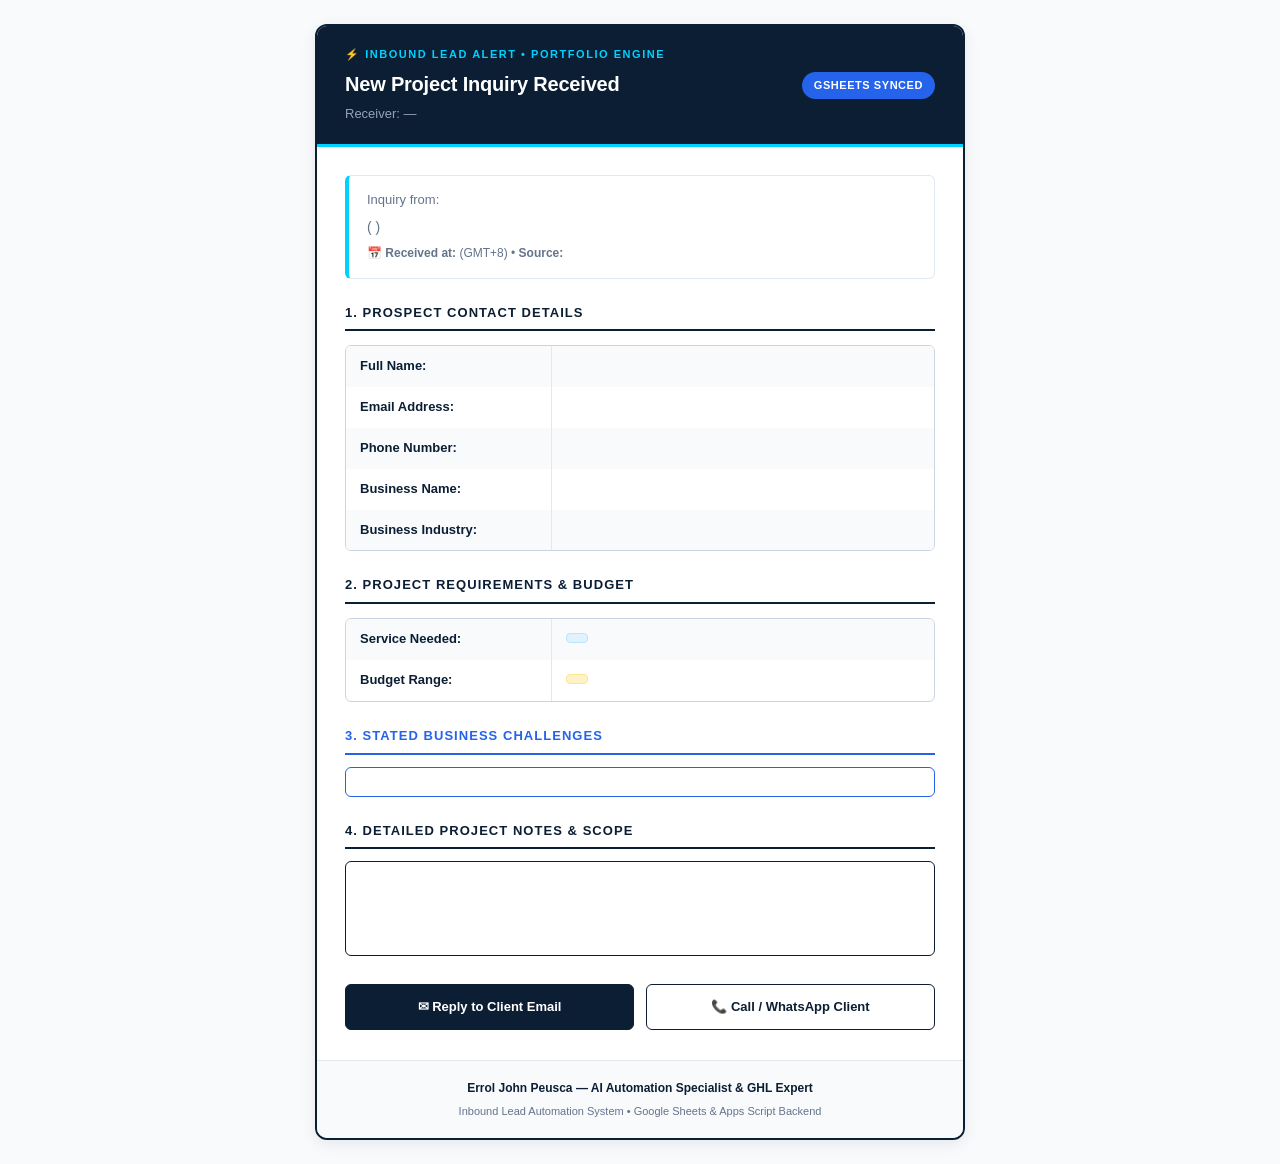
<file: Appscript/ReceivedEmailErrol.html>
<!DOCTYPE html>
<html lang="en">

<head>
  <meta charset="UTF-8">
  <meta name="viewport" content="width=device-width, initial-scale=1.0">
  <title>New Project Inquiry — Errol John Peusca Portfolio</title>
</head>

<body
  style="margin: 0; padding: 24px 12px; background-color: #f8fafc; font-family: -apple-system, BlinkMacSystemFont, 'Segoe UI', Roboto, Helvetica, Arial, sans-serif; color: #1e293b; line-height: 1.6;">

  <!-- MAIN CONTAINER (PLAIN WHITE BACKGROUND WITH DARK BLUE BORDERS) -->
  <table role="presentation" width="100%" cellpadding="0" cellspacing="0" border="0"
    style="max-width: 650px; margin: 0 auto; background-color: #ffffff; border: 2px solid #0b1e33; border-radius: 12px; overflow: hidden; box-shadow: 0 4px 16px rgba(11, 30, 51, 0.08);">

    <!-- TOP ACCENT BAR (DARK BLUE WITH CYAN & BRONZE ACCENTS) -->
    <tr>
      <td style="background-color: #0b1e33; padding: 20px 28px; border-bottom: 3px solid #00d2ff;">
        <table role="presentation" width="100%" cellpadding="0" cellspacing="0" border="0">
          <tr>
            <td>
              <div
                style="font-size: 11px; font-weight: 800; letter-spacing: 0.14em; text-transform: uppercase; color: #00d2ff; margin-bottom: 4px;">
                ⚡ INBOUND LEAD ALERT • PORTFOLIO ENGINE
              </div>
              <h1 style="margin: 0; font-size: 20px; font-weight: 800; color: #ffffff; letter-spacing: -0.01em;">
                New Project Inquiry Received
              </h1>
              <div style="font-size: 13px; color: #94a3b8; margin-top: 4px;">
                Receiver: <strong style="color: #ffffff;">
                  <?= errolName ?>
                </strong> —
                <?= errolRole ?>
              </div>
            </td>
            <td align="right" valign="middle">
              <span
                style="display: inline-block; background-color: #2563eb; color: #ffffff; font-size: 11px; font-weight: 700; padding: 5px 12px; border-radius: 20px; text-transform: uppercase; letter-spacing: 0.05em;">
                GSheets Synced
              </span>
            </td>
          </tr>
        </table>
      </td>
    </tr>

    <!-- MAIN BODY CONTENT -->
    <tr>
      <td style="padding: 28px 28px 20px;">

        <!-- PROSPECT SNAPSHOT BANNER -->
        <table role="presentation" width="100%" cellpadding="0" cellspacing="0" border="0"
          style="background-color: #ffffff; border-left: 4px solid #00d2ff; border-top: 1px solid #e2e8f0; border-right: 1px solid #e2e8f0; border-bottom: 1px solid #e2e8f0; border-radius: 6px; padding: 14px 18px; margin-bottom: 24px;">
          <tr>
            <td>
              <div style="font-size: 13px; color: #64748b;">Inquiry from:</div>
              <div style="font-size: 17px; font-weight: 800; color: #0b1e33; margin-top: 2px;">
                <?= name ?> <span style="font-weight: 500; font-size: 14px; color: #64748b;">(
                  <?= businessName ?>)
                </span>
              </div>
              <div style="font-size: 12px; color: #64748b; margin-top: 4px;">
                📅 <strong>Received at:</strong>
                <?= timestamp ?> (GMT+8) • <strong>Source:</strong>
                <?= source ?>
              </div>
            </td>
          </tr>
        </table>

        <!-- SECTION 1: PROSPECT CONTACT DETAILS -->
        <div
          style="font-size: 13px; font-weight: 800; text-transform: uppercase; letter-spacing: 0.08em; color: #0b1e33; border-bottom: 2px solid #0b1e33; padding-bottom: 6px; margin-bottom: 14px;">
          1. Prospect Contact Details
        </div>

        <table role="presentation" width="100%" cellpadding="0" cellspacing="0" border="0"
          style="margin-bottom: 24px; border: 1px solid #cbd5e1; border-radius: 6px; overflow: hidden;">
          <tr style="background-color: #f8fafc; border-bottom: 1px solid #e2e8f0;">
            <td width="35%"
              style="padding: 10px 14px; font-size: 13px; font-weight: 700; color: #0b1e33; border-right: 1px solid #e2e8f0;">
              Full Name:
            </td>
            <td width="65%" style="padding: 10px 14px; font-size: 13px; color: #1e293b; font-weight: 600;">
              <?= name ?>
            </td>
          </tr>
          <tr style="border-bottom: 1px solid #e2e8f0;">
            <td
              style="padding: 10px 14px; font-size: 13px; font-weight: 700; color: #0b1e33; border-right: 1px solid #e2e8f0;">
              Email Address:
            </td>
            <td style="padding: 10px 14px; font-size: 13px; color: #0284c7; font-weight: 600;">
              <a href="mailto:<?= email ?>" style="color: #0284c7; text-decoration: underline;">
                <?= email ?>
              </a>
            </td>
          </tr>
          <tr style="background-color: #f8fafc; border-bottom: 1px solid #e2e8f0;">
            <td
              style="padding: 10px 14px; font-size: 13px; font-weight: 700; color: #0b1e33; border-right: 1px solid #e2e8f0;">
              Phone Number:
            </td>
            <td style="padding: 10px 14px; font-size: 13px; color: #1e293b;">
              <a href="tel:<?= phone ?>" style="color: #1e293b; text-decoration: none; font-weight: 600;">
                <?= phone ?>
              </a>
            </td>
          </tr>
          <tr style="border-bottom: 1px solid #e2e8f0;">
            <td
              style="padding: 10px 14px; font-size: 13px; font-weight: 700; color: #0b1e33; border-right: 1px solid #e2e8f0;">
              Business Name:
            </td>
            <td style="padding: 10px 14px; font-size: 13px; color: #0b1e33; font-weight: 700;">
              <?= businessName ?>
            </td>
          </tr>
          <tr style="background-color: #f8fafc;">
            <td
              style="padding: 10px 14px; font-size: 13px; font-weight: 700; color: #0b1e33; border-right: 1px solid #e2e8f0;">
              Business Industry:
            </td>
            <td style="padding: 10px 14px; font-size: 13px; color: #1e293b;">
              <?= businessIndustry ?>
            </td>
          </tr>
        </table>

        <!-- SECTION 2: SERVICE & BUDGET REQUIREMENTS -->
        <div
          style="font-size: 13px; font-weight: 800; text-transform: uppercase; letter-spacing: 0.08em; color: #0b1e33; border-bottom: 2px solid #0b1e33; padding-bottom: 6px; margin-bottom: 14px;">
          2. Project Requirements & Budget
        </div>

        <table role="presentation" width="100%" cellpadding="0" cellspacing="0" border="0"
          style="margin-bottom: 24px; border: 1px solid #cbd5e1; border-radius: 6px; overflow: hidden;">
          <tr style="background-color: #f8fafc; border-bottom: 1px solid #e2e8f0;">
            <td width="35%"
              style="padding: 10px 14px; font-size: 13px; font-weight: 700; color: #0b1e33; border-right: 1px solid #e2e8f0;">
              Service Needed:
            </td>
            <td width="65%" style="padding: 10px 14px; font-size: 13px; color: #0b1e33; font-weight: 700;">
              <span
                style="display: inline-block; background-color: #e0f2fe; color: #0369a1; padding: 4px 10px; border-radius: 4px; border: 1px solid #bae6fd;">
                <?= serviceNeeded ?>
              </span>
            </td>
          </tr>
          <tr>
            <td
              style="padding: 10px 14px; font-size: 13px; font-weight: 700; color: #0b1e33; border-right: 1px solid #e2e8f0;">
              Budget Range:
            </td>
            <td style="padding: 10px 14px; font-size: 13px; color: #0b1e33; font-weight: 700;">
              <span
                style="display: inline-block; background-color: #fef3c7; color: #92400e; padding: 4px 10px; border-radius: 4px; border: 1px solid #fde68a;">
                <?= budget ?>
              </span>
            </td>
          </tr>
        </table>

        <!-- SECTION 3: STATED BUSINESS CHALLENGES -->
        <div
          style="font-size: 13px; font-weight: 800; text-transform: uppercase; letter-spacing: 0.08em; color: #2563eb; border-bottom: 2px solid #2563eb; padding-bottom: 6px; margin-bottom: 12px;">
          3. Stated Business Challenges
        </div>

        <div
          style="background-color: #ffffff; border: 1.5px solid #2563eb; border-radius: 6px; padding: 14px 18px; margin-bottom: 24px; font-size: 13px; color: #1e293b; line-height: 1.6;">
          <?= challenges ?>
        </div>

        <!-- SECTION 4: PROJECT DETAILS / SCOPE -->
        <div
          style="font-size: 13px; font-weight: 800; text-transform: uppercase; letter-spacing: 0.08em; color: #0b1e33; border-bottom: 2px solid #0b1e33; padding-bottom: 6px; margin-bottom: 12px;">
          4. Detailed Project Notes & Scope
        </div>

        <div
          style="background-color: #ffffff; border: 1.5px solid #0b1e33; border-radius: 6px; padding: 14px 18px; margin-bottom: 28px; font-size: 13px; color: #1e293b; line-height: 1.65; white-space: pre-wrap;">
          <?= message ?>
        </div>

        <!-- QUICK ACTION CTAs -->
        <table role="presentation" width="100%" cellpadding="0" cellspacing="0" border="0" style="margin-bottom: 10px;">
          <tr>
            <td width="50%" align="left" style="padding-right: 6px;">
              <a href="mailto:<?= email ?>?subject=Re:%20Discovery%20Call%20—%20<?= encodeURIComponent(businessName) ?>%20x%20Errol%20John%20Peusca"
                style="display: block; text-align: center; background-color: #0b1e33; color: #ffffff; text-decoration: none; font-size: 13px; font-weight: 700; padding: 12px 16px; border-radius: 6px; border: 1px solid #0b1e33;">
                ✉ Reply to Client Email
              </a>
            </td>
            <td width="50%" align="right" style="padding-left: 6px;">
              <a href="tel:<?= phone ?>"
                style="display: block; text-align: center; background-color: #ffffff; color: #0b1e33; text-decoration: none; font-size: 13px; font-weight: 700; padding: 12px 16px; border-radius: 6px; border: 1.5px solid #0b1e33;">
                📞 Call / WhatsApp Client
              </a>
            </td>
          </tr>
        </table>

      </td>
    </tr>

    <!-- FOOTER SECTION (DARK BLUE ACCENT) -->
    <tr>
      <td style="background-color: #f8fafc; border-top: 1px solid #e2e8f0; padding: 18px 28px; text-align: center;">
        <div style="font-size: 12px; font-weight: 700; color: #0b1e33;">
          Errol John Peusca — AI Automation Specialist & GHL Expert
        </div>
        <div style="font-size: 11px; color: #64748b; margin-top: 4px;">
          Inbound Lead Automation System • Google Sheets &amp; Apps Script Backend
        </div>
      </td>
    </tr>

  </table>

</body>

</html>
</file>
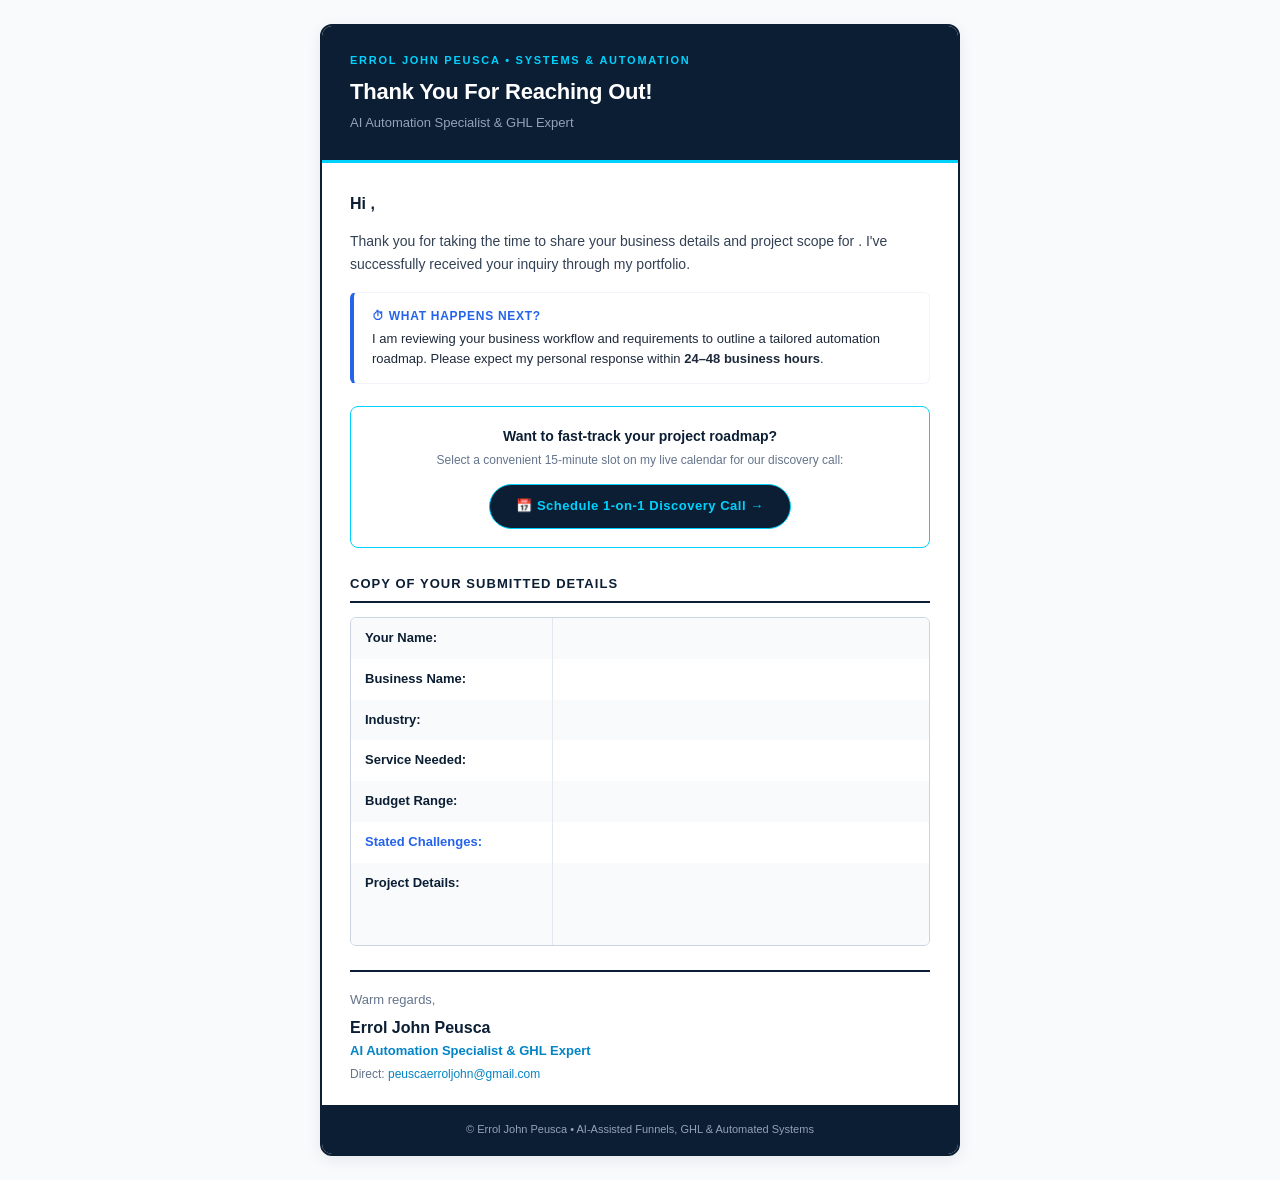
<file: Appscript/SendEmailLead.html>
<!DOCTYPE html>
<html lang="en">

<head>
    <meta charset="UTF-8">
    <meta name="viewport" content="width=device-width, initial-scale=1.0">
    <title>Inquiry Confirmation — Errol John Peusca</title>
</head>

<body
    style="margin: 0; padding: 24px 12px; background-color: #f8fafc; font-family: -apple-system, BlinkMacSystemFont, 'Segoe UI', Roboto, Helvetica, Arial, sans-serif; color: #1e293b; line-height: 1.6;">

    <!-- MAIN CONTAINER (PLAIN WHITE BACKGROUND WITH DARK BLUE BORDERS) -->
    <table role="presentation" width="100%" cellpadding="0" cellspacing="0" border="0"
        style="max-width: 640px; margin: 0 auto; background-color: #ffffff; border: 2px solid #0b1e33; border-radius: 12px; overflow: hidden; box-shadow: 0 4px 16px rgba(11, 30, 51, 0.08);">

        <!-- HEADER BRAND BANNER (DARK BLUE WITH CYAN ACCENT) -->
        <tr>
            <td style="background-color: #0b1e33; padding: 26px 28px; border-bottom: 3px solid #00d2ff;">
                <div
                    style="font-size: 11px; font-weight: 800; letter-spacing: 0.16em; text-transform: uppercase; color: #00d2ff; margin-bottom: 4px;">
                    ERROL JOHN PEUSCA • SYSTEMS & AUTOMATION
                </div>
                <h1 style="margin: 0; font-size: 22px; font-weight: 800; color: #ffffff; letter-spacing: -0.01em;">
                    Thank You For Reaching Out!
                </h1>
                <div style="font-size: 13px; color: #94a3b8; margin-top: 4px;">
                    AI Automation Specialist &amp; GHL Expert
                </div>
            </td>
        </tr>

        <!-- MAIN BODY -->
        <tr>
            <td style="padding: 28px 28px 20px;">

                <!-- WARM GREETING & CONFIRMATION -->
                <p style="font-size: 16px; font-weight: 700; color: #0b1e33; margin-top: 0; margin-bottom: 12px;">
                    Hi
                    <?= name ?>,
                </p>

                <p style="font-size: 14px; color: #334155; margin-bottom: 16px; line-height: 1.65;">
                    Thank you for taking the time to share your business details and project scope for <strong>
                        <?= businessName ?>
                    </strong>. I've successfully received your inquiry through my portfolio.
                </p>

                <!-- RESPONSE TIMEFRAME ALERT (ROYAL BLUE BORDERLINE) -->
                <div
                    style="background-color: #ffffff; border-left: 4px solid #2563eb; border-top: 1px solid #f1f5f9; border-right: 1px solid #f1f5f9; border-bottom: 1px solid #f1f5f9; border-radius: 6px; padding: 14px 18px; margin-bottom: 22px;">
                    <div
                        style="font-size: 12px; font-weight: 800; text-transform: uppercase; letter-spacing: 0.06em; color: #2563eb; margin-bottom: 2px;">
                        ⏱ What Happens Next?
                    </div>
                    <div style="font-size: 13px; color: #1e293b; line-height: 1.55;">
                        I am reviewing your business workflow and requirements to outline a tailored automation roadmap.
                        Please expect my personal response within <strong>24–48 business hours</strong>.
                    </div>
                </div>

                <!-- FAST-TRACK DISCOVERY CALL CTA -->
                <div
                    style="background-color: #ffffff; border: 1.5px solid #00d2ff; border-radius: 8px; padding: 18px 20px; margin-bottom: 26px; text-align: center;">
                    <div style="font-size: 14px; font-weight: 700; color: #0b1e33; margin-bottom: 4px;">
                        Want to fast-track your project roadmap?
                    </div>
                    <div style="font-size: 12px; color: #64748b; margin-bottom: 14px;">
                        Select a convenient 15-minute slot on my live calendar for our discovery call:
                    </div>
                    <a href="https://calendly.com/dtpsystems2026/15min" target="_blank"
                        style="display: inline-block; background-color: #0b1e33; color: #00d2ff; text-decoration: none; font-size: 13px; font-weight: 800; letter-spacing: 0.04em; padding: 11px 26px; border-radius: 25px; border: 1.5px solid #00d2ff;">
                        📅 Schedule 1-on-1 Discovery Call →
                    </a>
                </div>

                <!-- COPY OF INQUIRY SUBMISSION (DARK BLUE BORDERLINE) -->
                <div
                    style="font-size: 13px; font-weight: 800; text-transform: uppercase; letter-spacing: 0.08em; color: #0b1e33; border-bottom: 2px solid #0b1e33; padding-bottom: 6px; margin-bottom: 14px;">
                    Copy of Your Submitted Details
                </div>

                <table role="presentation" width="100%" cellpadding="0" cellspacing="0" border="0"
                    style="margin-bottom: 24px; border: 1px solid #cbd5e1; border-radius: 6px; overflow: hidden;">
                    <tr style="background-color: #f8fafc; border-bottom: 1px solid #e2e8f0;">
                        <td width="35%"
                            style="padding: 10px 14px; font-size: 13px; font-weight: 700; color: #0b1e33; border-right: 1px solid #e2e8f0;">
                            Your Name:
                        </td>
                        <td width="65%" style="padding: 10px 14px; font-size: 13px; color: #1e293b; font-weight: 600;">
                            <?= name ?>
                        </td>
                    </tr>
                    <tr style="border-bottom: 1px solid #e2e8f0;">
                        <td
                            style="padding: 10px 14px; font-size: 13px; font-weight: 700; color: #0b1e33; border-right: 1px solid #e2e8f0;">
                            Business Name:
                        </td>
                        <td style="padding: 10px 14px; font-size: 13px; color: #0b1e33; font-weight: 700;">
                            <?= businessName ?>
                        </td>
                    </tr>
                    <tr style="background-color: #f8fafc; border-bottom: 1px solid #e2e8f0;">
                        <td
                            style="padding: 10px 14px; font-size: 13px; font-weight: 700; color: #0b1e33; border-right: 1px solid #e2e8f0;">
                            Industry:
                        </td>
                        <td style="padding: 10px 14px; font-size: 13px; color: #1e293b;">
                            <?= businessIndustry ?>
                        </td>
                    </tr>
                    <tr style="border-bottom: 1px solid #e2e8f0;">
                        <td
                            style="padding: 10px 14px; font-size: 13px; font-weight: 700; color: #0b1e33; border-right: 1px solid #e2e8f0;">
                            Service Needed:
                        </td>
                        <td style="padding: 10px 14px; font-size: 13px; color: #0284c7; font-weight: 700;">
                            <?= serviceNeeded ?>
                        </td>
                    </tr>
                    <tr style="background-color: #f8fafc; border-bottom: 1px solid #e2e8f0;">
                        <td
                            style="padding: 10px 14px; font-size: 13px; font-weight: 700; color: #0b1e33; border-right: 1px solid #e2e8f0;">
                            Budget Range:
                        </td>
                        <td style="padding: 10px 14px; font-size: 13px; color: #92400e; font-weight: 700;">
                            <?= budget ?>
                        </td>
                    </tr>
                    <tr style="border-bottom: 1px solid #e2e8f0;">
                        <td
                            style="padding: 10px 14px; font-size: 13px; font-weight: 700; color: #2563eb; border-right: 1px solid #e2e8f0;">
                            Stated Challenges:
                        </td>
                        <td style="padding: 10px 14px; font-size: 13px; color: #1e293b; line-height: 1.5;">
                            <?= challenges ?>
                        </td>
                    </tr>
                    <tr style="background-color: #f8fafc;">
                        <td
                            style="padding: 10px 14px; font-size: 13px; font-weight: 700; color: #0b1e33; border-right: 1px solid #e2e8f0; vertical-align: top;">
                            Project Details:
                        </td>
                        <td
                            style="padding: 10px 14px; font-size: 13px; color: #1e293b; line-height: 1.6; white-space: pre-wrap;">
                            <?= message ?>
                        </td>
                    </tr>
                </table>

                <!-- SIGN-OFF SECTION (BORDER-TOP WITH BRAND COLOR) -->
                <table role="presentation" width="100%" cellpadding="0" cellspacing="0" border="0"
                    style="margin-top: 24px; padding-top: 18px; border-top: 2px solid #0b1e33;">
                    <tr>
                        <td>
                            <div style="font-size: 13px; color: #64748b; margin-bottom: 4px;">
                                Warm regards,
                            </div>
                            <div style="font-size: 16px; font-weight: 800; color: #0b1e33;">
                                Errol John Peusca
                            </div>
                            <div style="font-size: 13px; font-weight: 600; color: #0284c7;">
                                AI Automation Specialist &amp; GHL Expert
                            </div>
                            <div style="font-size: 12px; color: #64748b; margin-top: 4px;">
                                Direct: <a href="mailto:peuscaerroljohn@gmail.com"
                                    style="color: #0284c7; text-decoration: none;">peuscaerroljohn@gmail.com</a>
                            </div>
                        </td>
                    </tr>
                </table>

            </td>
        </tr>

        <!-- FOOTER -->
        <tr>
            <td style="background-color: #0b1e33; padding: 16px 28px; text-align: center;">
                <div style="font-size: 11px; color: #94a3b8;">
                    ©
                    <?= Utilities.formatDate(new Date(), 'Asia/Manila', 'yyyy') ?> Errol John Peusca • AI-Assisted
                    Funnels, GHL &amp; Automated Systems
                </div>
            </td>
        </tr>

    </table>

</body>

</html>
</file>
